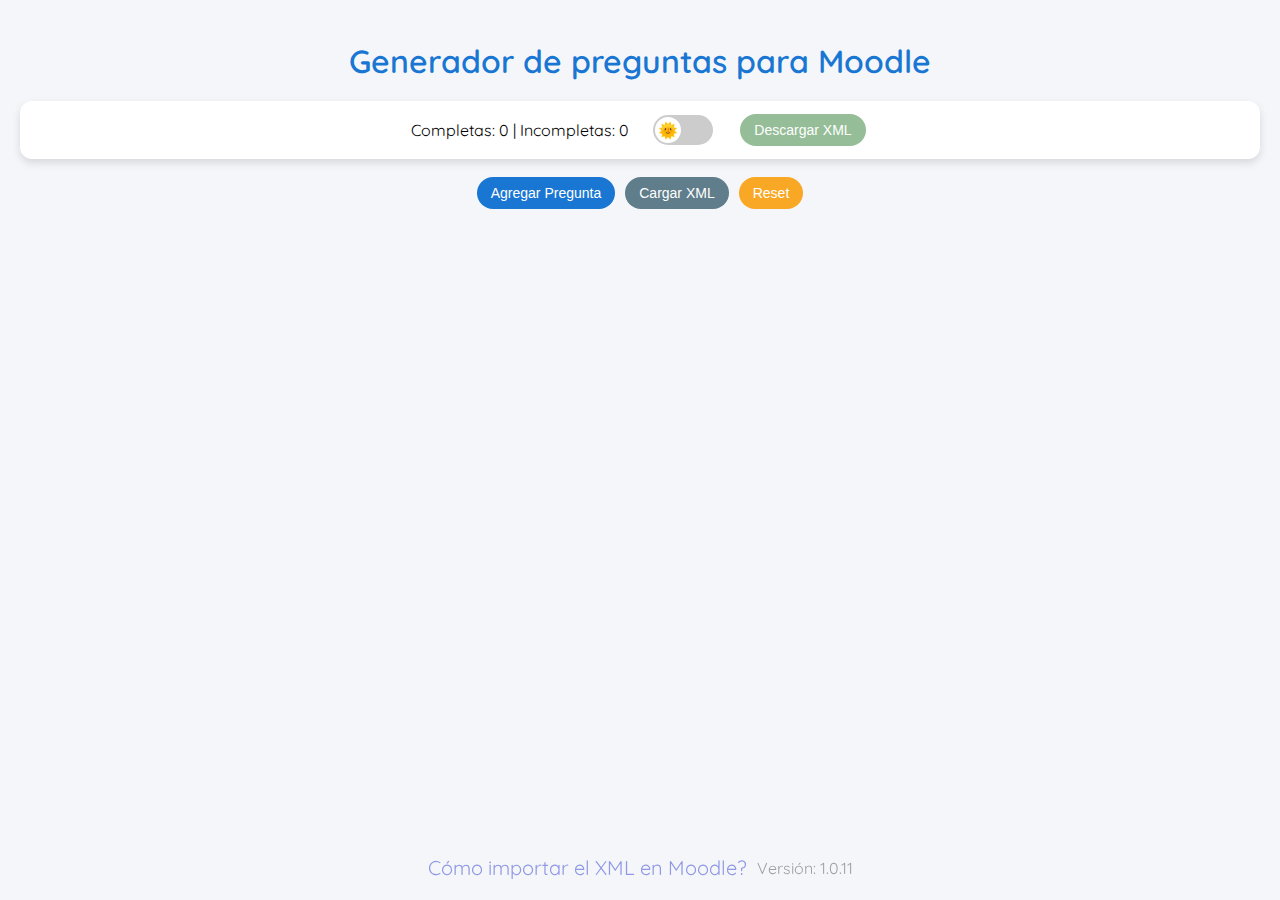
<file: index.html>
<!DOCTYPE html>
<html lang="es">
<head>
<meta charset="UTF-8">
<title>Generador XML Moodle – Fiat500 Edition</title>
<link href="https://fonts.googleapis.com/css2?family=Quicksand:wght@400;600&display=swap" rel="stylesheet">
<link rel="stylesheet" href="assets/css/styles.css">
<script src="assets/js/app.js" defer></script>
</head>
<body>

<h1 style="padding-bottom: 10px;">Generador de preguntas para Moodle</h1>

<div class="status-bar">
    <div id="contador">Completas: 0 | Incompletas: 0</div>
    <div class="toggle-switch">
        <input type="checkbox" id="toggleNight">
        <span class="slider"></span>
    </div>
    <button class="success" id="btnDescargar" onclick="descargarXML()" disabled>
        Descargar XML
    </button>
    
</div>

<div class="top-buttons">
    <button class="primary" onclick="agregarPregunta()">Agregar Pregunta</button>
    <button class="secondary" onclick="document.getElementById('fileInput').click()">Cargar XML</button>
    <button class="warning" onclick="resetFormulario()">Reset</button>
    <input type="file" id="fileInput" accept=".xml" style="display:none" onchange="cargarXML(event)">
</div>

<div id="preguntas"></div>




<div style="
    position: fixed;
    bottom: 20px;
    left: 50%;
    transform: translateX(-50%);
    font-size: 20px;
    display: flex;
    align-items: center;
    gap: 10px;
">
    <a href="./help_moodle.html" target="_blank" style="
        color: #4d5bdb;
        text-decoration: none;
        opacity: 0.6;
        transition: opacity 0.3s;
    " onmouseover="this.style.opacity='1';" onmouseout="this.style.opacity='0.6';">
        Cómo importar el XML en Moodle?
    </a>
    <span style="font-size: 0.8em; color: #666; opacity: 0.6;">Versión: <span id="app-version">1.0.11</span></span>
</div>


</body>
</html>
</file>
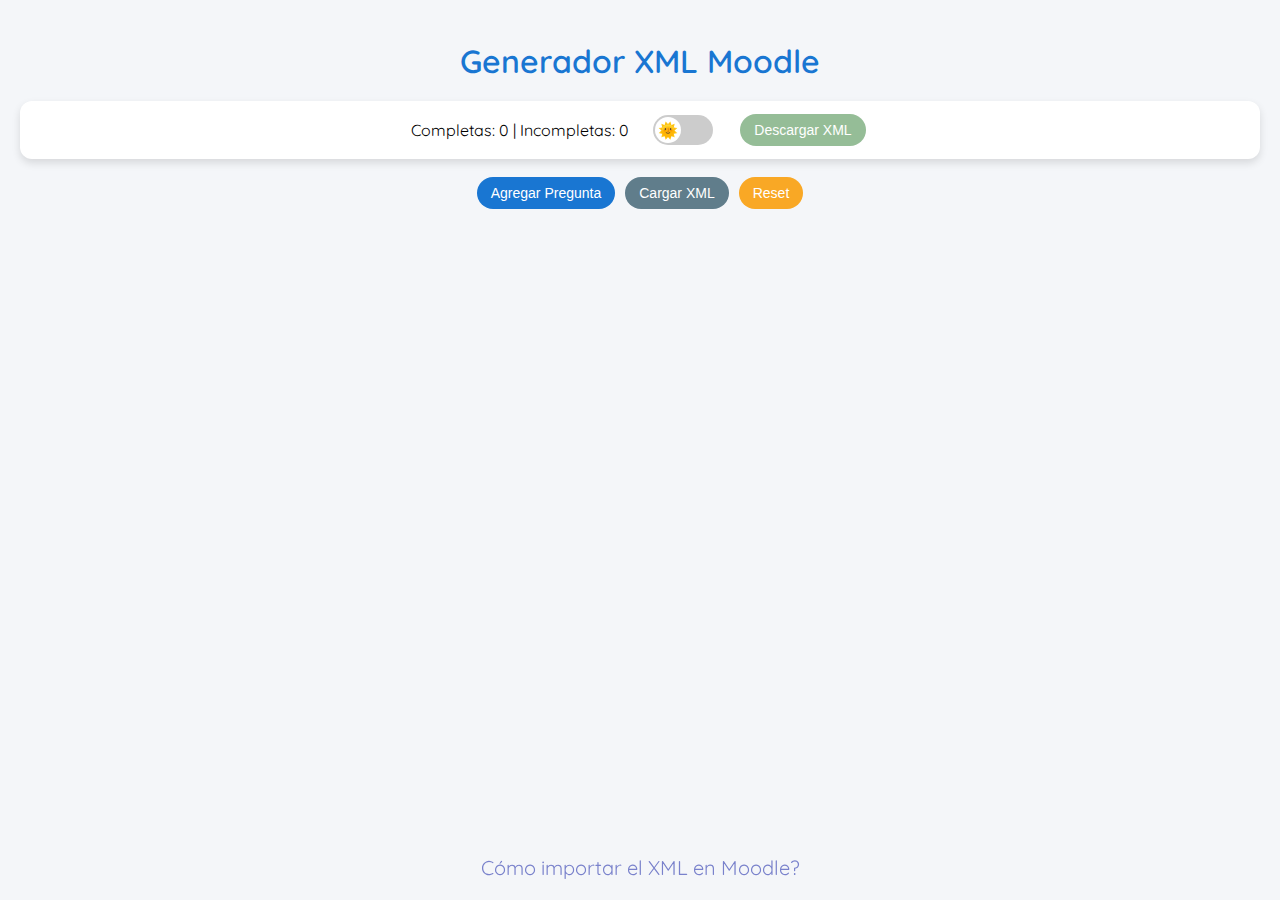
<file: dev/index.html>
<!DOCTYPE html>
<html lang="es">
<head>
<meta charset="UTF-8">
<title>Generador XML Moodle – Fiat500 Edition</title>
<link href="https://fonts.googleapis.com/css2?family=Quicksand:wght@400;600&display=swap" rel="stylesheet">
<style>
* { box-sizing: border-box; }

body {
    font-family: 'Quicksand', sans-serif;
    background:#f4f6f9;
    margin:0;
    padding:20px;
    transition: background 0.3s, color 0.3s;
    overflow: hidden;
}

body.night {
    background:#2c2c34;
    color:#e0e0e0;
}

h1{
    text-align:center;
    margin-bottom:10px;
    font-weight:600;
    color:#1976d2;
}

.status-bar{
    position:sticky;
    top:0;
    background:#ffffff;
    padding:10px;
    margin-bottom:15px;
    border-radius:12px;
    box-shadow:0 4px 8px rgba(0,0,0,0.12);
    display:flex;
    justify-content:center;
    align-items:center;
    z-index:10;
    transition: background 0.3s, color 0.3s;
    gap: 24px;
}

body.night .status-bar {
    background:#3a3a45;
    color:#f0f0f0;
}

.top-buttons{
    text-align:center;
    margin-bottom:20px;
}

button{
    padding:8px 14px;
    border:none;
    border-radius:20px;
    cursor:pointer;
    font-size:14px;
    margin:3px;
    transition: transform 0.2s, box-shadow 0.2s;
}

button:hover{
    transform: scale(1.05);
    box-shadow:0 4px 8px rgba(0,0,0,0.2);
}

button:disabled{
    opacity:0.5;
    cursor:not-allowed;
}

.primary{ background:#1976d2; color:white; }
.success{ background:#2e7d32; color:white; }
.warning{ background:#f9a825; color:white; }
.danger{ background:#c62828; color:white; }
.secondary{ background:#607d8b; color:white; }

body.night .primary{ background:#4dabf5; }
body.night .success{ background:#4caf70; }
body.night .warning{ background:#fbc02d; }
body.night .danger{ background:#e57373; }
body.night .secondary{ background:#90a4ae; }

#preguntas{
    max-height:60vh; 
    overflow-y:auto;
    padding-right:10px;
    background: inherit; 
    scrollbar-color: #afafaf4f #f1f1f100;
}

.pregunta{
    background:white;
    margin-bottom:15px;
    border-radius:12px;
    box-shadow:0 3px 6px rgba(0,0,0,0.1);
    overflow:hidden;
    transition:all 0.3s ease, background 0.3s;
}

.pregunta-header{
    padding:12px;
    background:#e3eaf2;
    cursor:pointer;
    display:flex;
    justify-content:space-between;
    align-items:center;
    font-weight:500;
    transition: background 0.3s;
}

body.night .pregunta-header{
    background:#4a4a57;
}

body.night .pregunta {
    background:#3b3b47; 
}

.pregunta-header span:first-child{
    display:inline-block;
    max-width:80%;
    white-space:nowrap;
    overflow:hidden;
    text-overflow:ellipsis;
    vertical-align: middle;
}

.pregunta-body{
    padding:15px;
    overflow:hidden;
    transition:max-height 0.35s ease, opacity 0.25s ease, background 0.3s;
    max-height:3000px;
    opacity:1;
}

.pregunta.colapsada .pregunta-body{
    max-height:0;
    opacity:0;
    padding-top:0;
    padding-bottom:0;
}

.completa{ border-left:6px solid #2e7d32; }
.incompleta{ border-left:6px solid #c62828; }

input[type="text"], input[type="number"], textarea, select{
    width:100%;
    padding:8px 10px;
    margin-bottom:8px;
    border-radius:12px;
    border:1px solid #ccc;
    font-size:14px;
    transition: background 0.3s, color 0.3s, border 0.3s;
}

body.night input[type="text"],
body.night input[type="number"],
body.night textarea,
body.night select{
    background:#2f2f3a;
    color:#e0e0e0;
    border:1px solid #555;
}

textarea{ resize:vertical; }

.opcion{
    display:flex;
    align-items:center;
    gap:6px;
    margin-bottom:6px;
}

.opcion input[type="text"]{
    flex:1;
    margin-bottom:0;
}

.pregunta-buttons{
    margin-top:10px;
    text-align:right;
}

.fila-horizontal{
    display:flex;
    gap:10px;
    align-items:flex-start;
}

.fila-horizontal input[type="text"]{
    flex:2;
}

.fila-horizontal select{
    flex:1;
    max-width:180px;
}

/* Configuración essay en fila horizontal */
.essay-config{
    display:flex;
    gap:10px;
    align-items:flex-start;
    margin-bottom:8px;
}

.essay-config .campo-essay{
    display:flex;
    flex-direction:column;
    flex:1;
}

.essay-config label{
    font-size:13px;
    margin-bottom:4px;
}

.essay-config input{
    padding:8px;
    font-size:14px;
    border-radius:8px;
    border:1px solid #ccc;
    width:100%;
    box-sizing:border-box;
}

/* Toggle modo noche estilo Fiat 500 */
.toggle-switch{
    position:relative;
    display:inline-block;
    width:60px;
    height:30px;
}

.toggle-switch input{
    opacity: 0;
    width: 60px;
    height: 30px;
    position: absolute;
    left: 0;
    top: 0;
    cursor: pointer;
    z-index: 2;
}

.slider{
    position:absolute;
    cursor:pointer;
    top:0;
    left:0;
    right:0;
    bottom:0;
    background:#ccc;
    border-radius:30px;
    transition:0.4s;
}

.slider::before{
    position:absolute;
    content:"🌞";
    height:26px;
    width:26px;
    left:2px;
    bottom:2px;
    background:white;
    border-radius:50%;
    text-align:center;
    line-height:26px;
    font-size:16px;
    transition:0.4s;
}

input:checked + .slider{
    background:#444;
}

input:checked + .slider::before{
    transform: translateX(30px);
    content:"🌙";
}
</style>
</head>
<body>

<h1 style="padding-bottom: 10px;">Generador XML Moodle</h1>

<div class="status-bar">
    <div id="contador">Completas: 0 | Incompletas: 0</div>
    <div class="toggle-switch">
        <input type="checkbox" id="toggleNight">
        <span class="slider"></span>
    </div>
    <button class="success" id="btnDescargar" onclick="descargarXML()" disabled>
        Descargar XML
    </button>
    
</div>

<div class="top-buttons">
    <button class="primary" onclick="agregarPregunta()">Agregar Pregunta</button>
    <button class="secondary" onclick="document.getElementById('fileInput').click()">Cargar XML</button>
    <button class="warning" onclick="resetFormulario()">Reset</button>
    <input type="file" id="fileInput" accept=".xml" style="display:none" onchange="cargarXML(event)">
</div>

<div id="preguntas"></div>


<script>
// Toggle modo noche
document.getElementById("toggleNight").addEventListener("change", function(){
    document.body.classList.toggle("night", this.checked);
});



function scrollAlFinal(){
    const contenedor=document.getElementById("preguntas");
    contenedor.scrollTop=contenedor.scrollHeight;
}

function crearOpcion(texto="",correcta=false){
    const div=document.createElement("div");
    div.className="opcion";

    const checkbox=document.createElement("input");
    checkbox.type="checkbox";
    checkbox.checked=correcta;
    checkbox.onchange=validarTodo;

    const input=document.createElement("input");
    input.type="text";
    input.placeholder="Texto de opción";
    input.value=texto;
    input.oninput=validarTodo;

    const btn=document.createElement("button");
    btn.textContent="X";
    btn.className="danger";
    btn.onclick=()=>{ div.remove(); validarTodo(); };

    div.appendChild(checkbox);
    div.appendChild(input);
    div.appendChild(btn);

    return div;
}

function actualizarTitulo(wrapper,enunciado){
    const texto = enunciado.value.trim();
    const span = wrapper.querySelector(".pregunta-header span:first-child");

    // Limita a 50 caracteres + "…"
    const resumen = texto.length > 150 ? texto.substr(0,150) + "…" : texto;
    span.textContent = resumen !== "" ? resumen : "Pregunta";
}

function agregarPregunta(datos=null){
    const contenedor=document.getElementById("preguntas");

    const wrapper=document.createElement("div");
    wrapper.className="pregunta incompleta";

    const header=document.createElement("div");
    header.className="pregunta-header";
    header.innerHTML=`<span>Pregunta</span><span>▼</span>`;

    const body=document.createElement("div");
    body.className="pregunta-body";

    header.onclick=()=>{
        wrapper.classList.toggle("colapsada");
        header.querySelector("span:last-child").textContent =
            wrapper.classList.contains("colapsada") ? "▶" : "▼";
    };

    const filaSuperior=document.createElement("div");
    filaSuperior.className="fila-horizontal";

    const nombre=document.createElement("input");
    nombre.type="text";
    nombre.placeholder="Nombre interno (no visible para el alumno)";
    nombre.value=datos?.nombre||"";
    nombre.oninput=validarTodo;

    const tipoSelect=document.createElement("select");
    tipoSelect.innerHTML=`
        <option value="multichoice">Opción múltiple</option>
        <option value="essay">Desarrollo (Essay)</option>
    `;
    tipoSelect.value=datos?.tipo||"multichoice";
    tipoSelect.style.height = "33px";
    tipoSelect.style.padding = "5px 10px";

    filaSuperior.appendChild(nombre);
    filaSuperior.appendChild(tipoSelect);

    const enunciado=document.createElement("textarea");
    enunciado.placeholder="Enunciado";
    enunciado.value=datos?.enunciado||"";
    enunciado.oninput=()=>{ actualizarTitulo(wrapper,enunciado); validarTodo(); };
    enunciado.style.height = "120px";

    const retro=document.createElement("textarea");
    retro.placeholder="Retroalimentación";
    retro.value=datos?.retro||"";

    const opcionesDiv=document.createElement("div");
    const essayDiv=document.createElement("div");
    essayDiv.style.display="none";

    /* CONFIGURACIÓN ESSAY EN FILA HORIZONTAL */
    const configDiv = document.createElement("div");
    configDiv.className = "essay-config";

    const campoPuntaje = document.createElement("div");
    campoPuntaje.className = "campo-essay";
    const labelPuntaje = document.createElement("label");
    labelPuntaje.textContent = "Puntaje:";
    const puntaje = document.createElement("input");
    puntaje.type = "number";
    puntaje.value = datos?.puntaje || 1;
    puntaje.min = 0.1;
    puntaje.step = 0.1;
    puntaje.oninput = validarTodo;
    labelPuntaje.appendChild(puntaje);
    campoPuntaje.appendChild(labelPuntaje);

    const campoLineas = document.createElement("div");
    campoLineas.className = "campo-essay";
    const labelLineas = document.createElement("label");
    labelLineas.textContent = "Líneas:";
    const lineas = document.createElement("input");
    lineas.type = "number";
    lineas.value = datos?.lineas || 15;
    labelLineas.appendChild(lineas);
    campoLineas.appendChild(labelLineas);

    const campoAdjuntos = document.createElement("div");
    campoAdjuntos.className = "campo-essay";
    const labelAdjuntos = document.createElement("label");
    labelAdjuntos.textContent = "Adjuntos:";
    const adjuntos = document.createElement("input");
    adjuntos.type = "number";
    adjuntos.value = datos?.adjuntos || 0;
    labelAdjuntos.appendChild(adjuntos);
    campoAdjuntos.appendChild(labelAdjuntos);

    configDiv.appendChild(campoPuntaje);
    configDiv.appendChild(campoLineas);
    configDiv.appendChild(campoAdjuntos);

    const graderinfo=document.createElement("textarea");
    graderinfo.placeholder="Información para el corrector";
    graderinfo.value=datos?.graderinfo||"";

    essayDiv.appendChild(configDiv);
    essayDiv.appendChild(graderinfo);

    if(datos?.opciones){
        datos.opciones.forEach(o=>{
            opcionesDiv.appendChild(crearOpcion(o.texto,o.correcta));
        });
    }else{
        opcionesDiv.appendChild(crearOpcion());
        opcionesDiv.appendChild(crearOpcion());
    }

    const btnAdd=document.createElement("button");
    btnAdd.textContent="Agregar opción";
    btnAdd.className="secondary";
    btnAdd.onclick = () => {
    const nuevaOpcion = crearOpcion();
    opcionesDiv.appendChild(nuevaOpcion);
    nuevaOpcion.querySelector('input[type="text"]').focus();
};

    tipoSelect.onchange=()=>{
        if(tipoSelect.value==="essay"){
            opcionesDiv.innerHTML="";
            opcionesDiv.style.display="none";
            btnAdd.style.display="none";
            essayDiv.style.display="block";
        }else{
            essayDiv.style.display="none";
            opcionesDiv.style.display="block";
            btnAdd.style.display="inline-block";
            if(opcionesDiv.children.length<2){
                opcionesDiv.appendChild(crearOpcion());
                opcionesDiv.appendChild(crearOpcion());
            }
        }
        validarTodo();
    };

    if(tipoSelect.value==="essay"){
        tipoSelect.onchange();
    }

    const botonesDiv=document.createElement("div");
    botonesDiv.className="pregunta-buttons";

    const btnDuplicar=document.createElement("button");
    btnDuplicar.textContent="Duplicar";
    btnDuplicar.className="primary";
    btnDuplicar.onclick=()=>{
        const datos=extraerDatos(wrapper);
        agregarPregunta(datos);
    };

    const btnEliminar=document.createElement("button");
    btnEliminar.textContent="Eliminar";
    btnEliminar.className="danger";
    btnEliminar.onclick=()=>{wrapper.remove(); validarTodo();};

    botonesDiv.appendChild(btnDuplicar);
    botonesDiv.appendChild(btnEliminar);

    body.appendChild(filaSuperior);
    body.appendChild(enunciado);
    body.appendChild(retro);
    body.appendChild(opcionesDiv);
    body.appendChild(btnAdd);
    body.appendChild(essayDiv);
    body.appendChild(botonesDiv);

    wrapper.appendChild(header);
    wrapper.appendChild(body);

    contenedor.appendChild(wrapper);

    actualizarTitulo(wrapper, enunciado); // ✅ Actualiza resumen
    enunciado.focus();
    scrollAlFinal();
    validarTodo();

    return wrapper; // devuelve wrapper para usar en cargarXML
}

function extraerDatos(wrapper){
    const tipo=wrapper.querySelector("select").value;
    const textareas=wrapper.querySelectorAll("textarea");

    const nombre=wrapper.querySelector("input[type='text']").value;
    const enunciado=textareas[0].value;
    const retro=textareas[1].value;

    const data={tipo,nombre,enunciado,retro};

    if(tipo==="multichoice"){
        const opciones=[];
        wrapper.querySelectorAll(".opcion").forEach(o=>{
            opciones.push({
                texto:o.querySelector("input[type=text]").value,
                correcta:o.querySelector("input[type=checkbox]").checked
            });
        });
        data.opciones=opciones;
    }else{
        const inputs=wrapper.querySelectorAll(".essay-config input[type=number]");
        data.puntaje=parseFloat(inputs[0].value)||1;
        data.lineas=parseInt(inputs[1].value)||15;
        data.adjuntos=parseInt(inputs[2].value)||0;
        data.graderinfo=textareas[2]?.value||"";
    }

    return data;
}

function validarPregunta(wrapper){
    const data=extraerDatos(wrapper);

    if(data.tipo==="essay"){
        return data.enunciado.trim()!=="" && data.puntaje>0;
    }

    const opciones=data.opciones;
    let validas=0;
    let correcta=false;

    opciones.forEach(o=>{
        if(o.texto.trim()!=="") validas++;
        if(o.correcta && o.texto.trim()!=="") correcta=true;
    });

    return data.enunciado.trim()!=="" && validas>=2 && correcta;
}

function validarTodo(){
    const preguntas=document.querySelectorAll(".pregunta");
    let completas=0;
    let incompletas=0;

    preguntas.forEach(p=>{
        if(validarPregunta(p)){
            completas++;
            p.classList.add("completa");
            p.classList.remove("incompleta");
        }else{
            incompletas++;
            p.classList.add("incompleta");
            p.classList.remove("completa");
        }
    });

    document.getElementById("contador").textContent=
        `Completas: ${completas} | Incompletas: ${incompletas}`;

    document.getElementById("btnDescargar").disabled=
        incompletas>0 || preguntas.length===0;
}

function resetFormulario(){
    if(confirm("Se perderá todo el contenido actual. ¿Continuar?")){
        document.getElementById("preguntas").innerHTML="";
        validarTodo();
    }
}

function cargarXML(event){
    const file=event.target.files[0];
    if(!file) return;

    if(!confirm("Se reemplazará el contenido actual. ¿Continuar?")){
        event.target.value="";
        return;
    }

    const reader=new FileReader();
    reader.onload=function(e){
        const parser=new DOMParser();
        const xmlDoc=parser.parseFromString(e.target.result,"text/xml");

        document.getElementById("preguntas").innerHTML="";

        xmlDoc.querySelectorAll("question").forEach(q=>{
            const tipo=q.getAttribute("type")||"multichoice";
            const nombre=q.querySelector("name text")?.textContent||"";
            const enunciado=q.querySelector("questiontext text")?.textContent||"";
            const retro=q.querySelector("generalfeedback text")?.textContent||"";

            let wrapper;

            if(tipo==="essay"){
                wrapper = agregarPregunta({
                    tipo:"essay",
                    nombre,
                    enunciado,
                    retro,
                    puntaje:parseFloat(q.querySelector("defaultgrade")?.textContent)||1,
                    lineas:parseInt(q.querySelector("responsefieldlines")?.textContent)||15,
                    adjuntos:parseInt(q.querySelector("attachments")?.textContent)||0,
                    graderinfo:q.querySelector("graderinfo text")?.textContent||""
                });
            }else{
                const opciones=[];
                q.querySelectorAll("answer").forEach(a=>{
                    opciones.push({
                        texto:a.querySelector("text").textContent,
                        correcta:a.getAttribute("fraction")==100
                    });
                });

                wrapper = agregarPregunta({tipo:"multichoice",nombre,enunciado,retro,opciones});
            }

            // Actualiza resumen visible
            const textarea = wrapper.querySelector("textarea");
            actualizarTitulo(wrapper, textarea);
        });

        validarTodo();
    };

    reader.readAsText(file);
    event.target.value="";
}

function descargarXML(){
    let xml='<?xml version="1.0" encoding="UTF-8"?><quiz>';

    document.querySelectorAll(".pregunta").forEach(p=>{
        const data=extraerDatos(p);

        if(data.tipo==="essay"){
            xml+=`<question type="essay">`;
            xml+=`<name><text>${data.nombre}</text></name>`;
            xml+=`<questiontext format="html"><text><![CDATA[${data.enunciado}]]></text></questiontext>`;
            xml+=`<defaultgrade>${data.puntaje}</defaultgrade>`;
            xml+=`<responseformat>editor</responseformat>`;
            xml+=`<responsefieldlines>${data.lineas}</responsefieldlines>`;
            xml+=`<attachments>${data.adjuntos}</attachments>`;
            xml+=`<attachmentsrequired>0</attachmentsrequired>`;
            xml+=`<graderinfo format="html"><text><![CDATA[${data.graderinfo}]]></text></graderinfo>`;
            xml+=`<generalfeedback format="html"><text><![CDATA[${data.retro}]]></text></generalfeedback>`;
            xml+=`</question>`;
        }else{
            xml+=`<question type="multichoice">`;
            xml+=`<name><text>${data.nombre}</text></name>`;
            xml+=`<questiontext format="html"><text><![CDATA[${data.enunciado}]]></text></questiontext>`;
            xml+=`<generalfeedback><text><![CDATA[${data.retro}]]></text></generalfeedback>`;
            xml+=`<single>false</single>`;

            data.opciones.forEach(o=>{
                xml+=`<answer fraction="${o.correcta?100:0}"><text><![CDATA[${o.texto}]]></text></answer>`;
            });

            xml+=`</question>`;
        }
    });

    xml+="</quiz>";

    const blob=new Blob([xml],{type:"text/xml"});
    const a=document.createElement("a");
    a.href=URL.createObjectURL(blob);
    a.download="preguntas.xml";
    a.click();
}





</script>


<a href="./dev/help_moodle.html" target="_blank" style="
    position: fixed;
    bottom: 20px;
    left: 50%;
    transform: translateX(-50%);
    font-size: 20px;
    color: #2734ad;
    text-decoration: none;
    opacity: 0.6;
    transition: opacity 0.3s;
" onmouseover="this.style.opacity='1';" onmouseout="this.style.opacity='0.6';">
    Cómo importar el XML en Moodle?
</a>



</body>
</html>
</file>
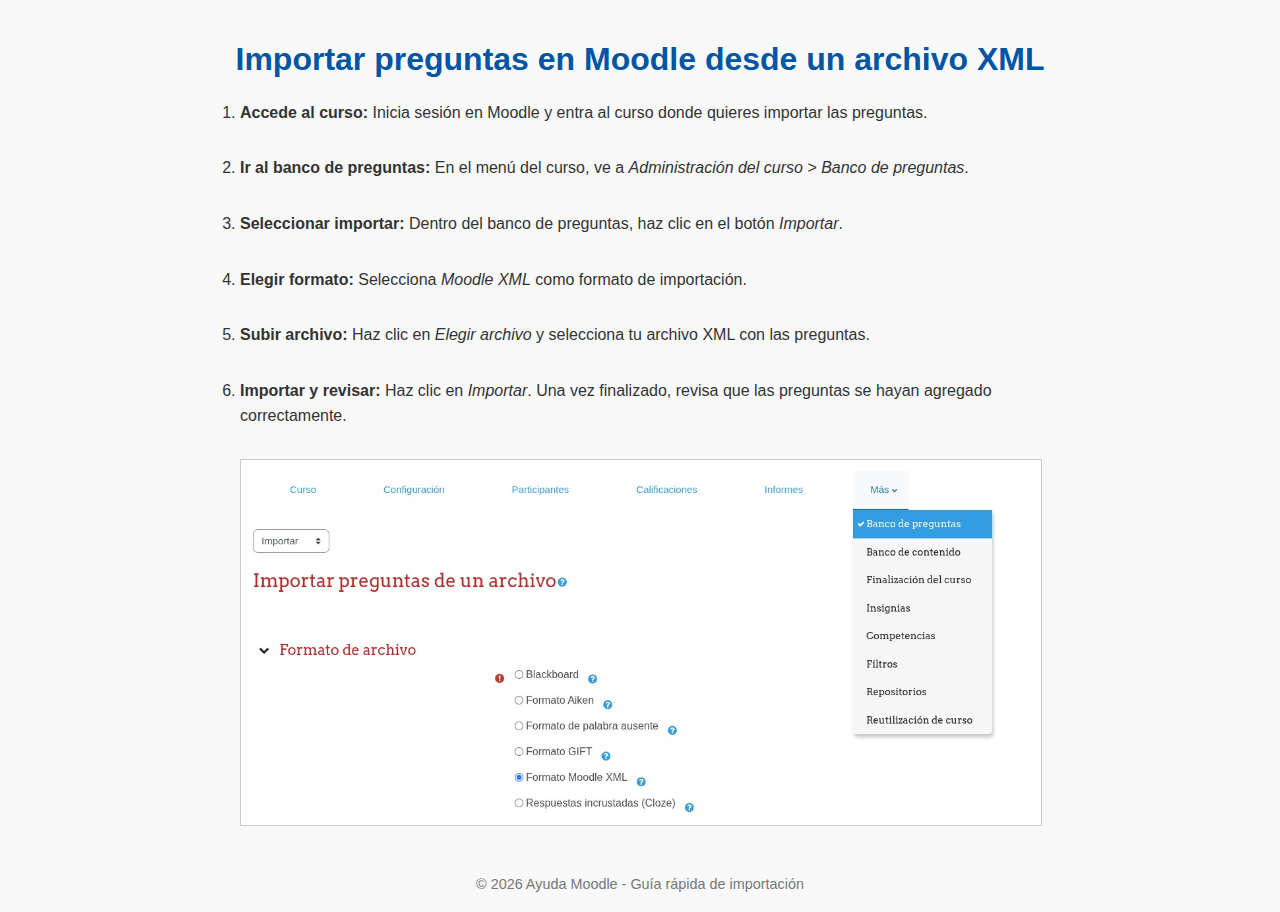
<file: help_moodle.html>
<!DOCTYPE html>
<html lang="es">
<head>
<meta charset="UTF-8">
<title>Ayuda: Importar preguntas en Moodle</title>
<style>
  body {
    font-family: Arial, sans-serif;
    background: #f9f9f9;
    margin: 0;
    padding: 20px;
    color: #333;
  }
  h1 {
    text-align: center;
    color: #0055a5;
  }
  ol {
    max-width: 800px;
    margin: 20px auto;
    padding: 0 20px;
  }
  li {
    margin-bottom: 30px;
    line-height: 1.6;
  }
  .step-image {
    display: block;
    margin: 10px auto;
    max-width: 100%;
    border: 1px solid #ccc;
  }
  footer {
    text-align: center;
    margin-top: 50px;
    font-size: 0.9em;
    color: #777;
  }
</style>
</head>
<body>
<h1>Importar preguntas en Moodle desde un archivo XML</h1>

<ol>
  <li>
    <strong>Accede al curso:</strong> Inicia sesión en Moodle y entra al curso donde quieres importar las preguntas.<br>
  </li>
  <li>
    <strong>Ir al banco de preguntas:</strong> En el menú del curso, ve a <em>Administración del curso &gt; Banco de preguntas</em>.<br>
  </li>
  <li>
    <strong>Seleccionar importar:</strong> Dentro del banco de preguntas, haz clic en el botón <em>Importar</em>.<br>
    
  </li>
  <li>
    <strong>Elegir formato:</strong> Selecciona <em>Moodle XML</em> como formato de importación.<br>
    
  </li>
  <li>
    <strong>Subir archivo:</strong> Haz clic en <em>Elegir archivo</em> y selecciona tu archivo XML con las preguntas.<br>
  
  </li>
  <li>
    <strong>Importar y revisar:</strong> Haz clic en <em>Importar</em>. Una vez finalizado, revisa que las preguntas se hayan agregado correctamente.<br>
    
  </li>

  <img src="./assets/img/moddleImportProcess.jpeg" alt="Proceso de importación en Moodle" class="step-image">
</ol>

<footer>
  © 2026 Ayuda Moodle - Guía rápida de importación 
</footer>
</body>
</html>
</file>
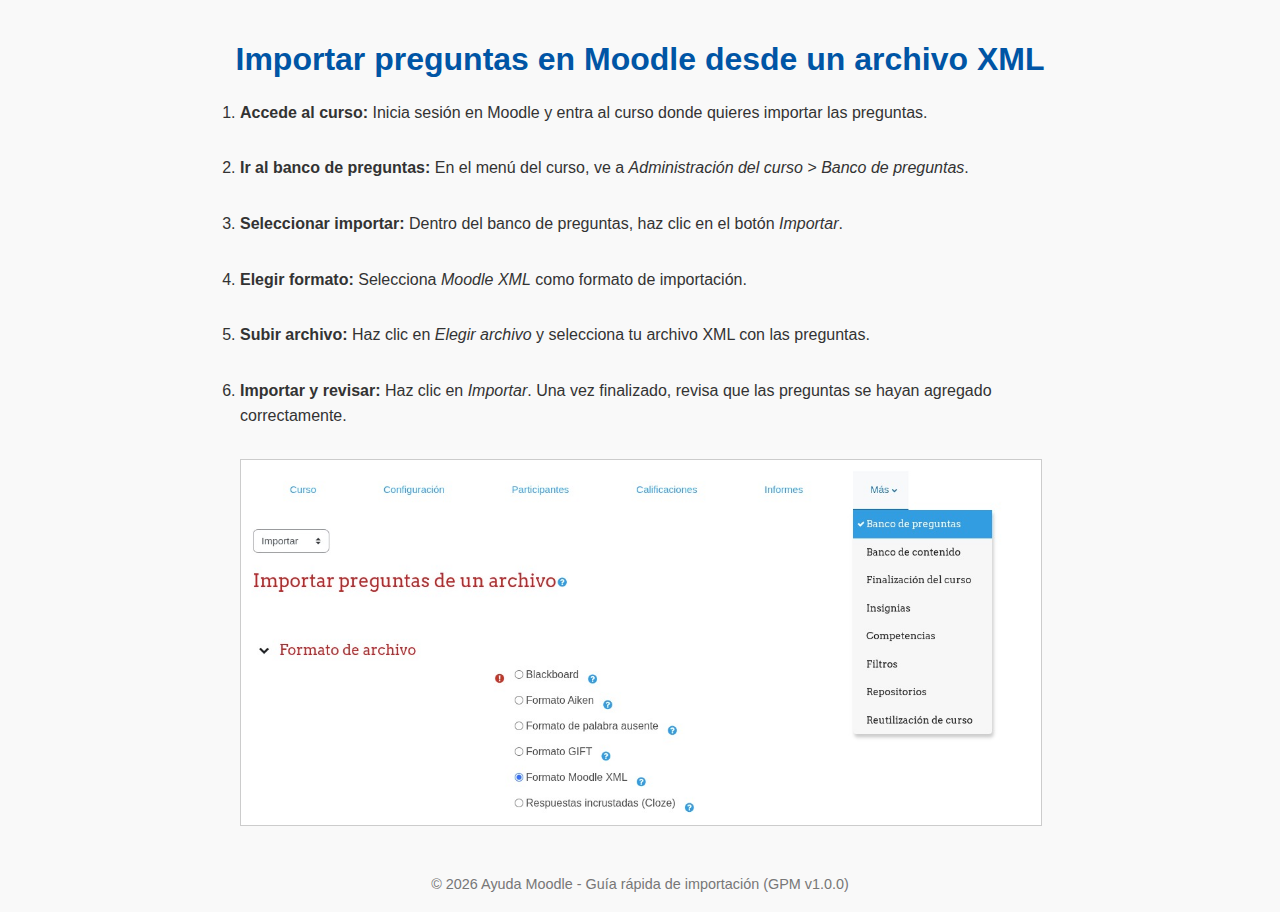
<file: dev/help_moodle.html>
<!DOCTYPE html>
<html lang="es">
<head>
<meta charset="UTF-8">
<title>Ayuda: Importar preguntas en Moodle</title>
<style>
  body {
    font-family: Arial, sans-serif;
    background: #f9f9f9;
    margin: 0;
    padding: 20px;
    color: #333;
  }
  h1 {
    text-align: center;
    color: #0055a5;
  }
  ol {
    max-width: 800px;
    margin: 20px auto;
    padding: 0 20px;
  }
  li {
    margin-bottom: 30px;
    line-height: 1.6;
  }
  .step-image {
    display: block;
    margin: 10px auto;
    max-width: 100%;
    border: 1px solid #ccc;
  }
  footer {
    text-align: center;
    margin-top: 50px;
    font-size: 0.9em;
    color: #777;
  }
</style>
</head>
<body>
<h1>Importar preguntas en Moodle desde un archivo XML</h1>

<ol>
  <li>
    <strong>Accede al curso:</strong> Inicia sesión en Moodle y entra al curso donde quieres importar las preguntas.<br>
  </li>
  <li>
    <strong>Ir al banco de preguntas:</strong> En el menú del curso, ve a <em>Administración del curso &gt; Banco de preguntas</em>.<br>
  </li>
  <li>
    <strong>Seleccionar importar:</strong> Dentro del banco de preguntas, haz clic en el botón <em>Importar</em>.<br>
    
  </li>
  <li>
    <strong>Elegir formato:</strong> Selecciona <em>Moodle XML</em> como formato de importación.<br>
    
  </li>
  <li>
    <strong>Subir archivo:</strong> Haz clic en <em>Elegir archivo</em> y selecciona tu archivo XML con las preguntas.<br>
  
  </li>
  <li>
    <strong>Importar y revisar:</strong> Haz clic en <em>Importar</em>. Una vez finalizado, revisa que las preguntas se hayan agregado correctamente.<br>
    
  </li>

  <img src="./assets/img/moddleImportProcess.jpeg" alt="Proceso de importación en Moodle" class="step-image">
</ol>

<footer>
  © 2026 Ayuda Moodle - Guía rápida de importación (GPM v1.0.0)
</footer>
</body>
</html>
</file>
<file: assets/css/styles.css>
* { box-sizing: border-box; }

body {
    font-family: 'Quicksand', sans-serif;
    background:#f4f6f9;
    margin:0;
    padding:20px;
    transition: background 0.3s, color 0.3s;
    overflow: hidden;
}

body.night {
    background:#2c2c34;
    color:#e0e0e0;
}

h1{
    text-align:center;
    margin-bottom:10px;
    font-weight:600;
    color:#1976d2;
}

.status-bar{
    position:sticky;
    top:0;
    background:#ffffff;
    padding:10px;
    margin-bottom:15px;
    border-radius:12px;
    box-shadow:0 4px 8px rgba(0,0,0,0.12);
    display:flex;
    justify-content:center;
    align-items:center;
    z-index:10;
    transition: background 0.3s, color 0.3s;
    gap: 24px;
}

body.night .status-bar {
    background:#3a3a45;
    color:#f0f0f0;
}

.top-buttons{
    text-align:center;
    margin-bottom:20px;
}

button{
    padding:8px 14px;
    border:none;
    border-radius:20px;
    cursor:pointer;
    font-size:14px;
    margin:3px;
    transition: transform 0.2s, box-shadow 0.2s;
}

button:hover{
    transform: scale(1.05);
    box-shadow:0 4px 8px rgba(0,0,0,0.2);
}

button:disabled{
    opacity:0.5;
    cursor:not-allowed;
}

.primary{ background:#1976d2; color:white; }
.success{ background:#2e7d32; color:white; }
.warning{ background:#f9a825; color:white; }
.danger{ background:#c62828; color:white; }
.secondary{ background:#607d8b; color:white; }

body.night .primary{ background:#4dabf5; }
body.night .success{ background:#4caf70; }
body.night .warning{ background:#fbc02d; }
body.night .danger{ background:#e57373; }
body.night .secondary{ background:#90a4ae; }

#preguntas{
    max-height:60vh; 
    overflow-y:auto;
    padding-right:10px;
    background: inherit; 
    scrollbar-color: #afafaf4f #f1f1f100;
}

.pregunta{
    background:white;
    margin-bottom:15px;
    border-radius:12px;
    box-shadow:0 3px 6px rgba(0,0,0,0.1);
    overflow:hidden;
    transition:all 0.3s ease, background 0.3s;
}

.pregunta-header{
    padding:12px;
    background:#e3eaf2;
    cursor:pointer;
    display:flex;
    justify-content:space-between;
    align-items:center;
    font-weight:500;
    transition: background 0.3s;
}

body.night .pregunta-header{
    background:#4a4a57;
}

body.night .pregunta {
    background:#3b3b47; 
}

.pregunta-header span:first-child{
    display:inline-block;
    max-width:80%;
    white-space:nowrap;
    overflow:hidden;
    text-overflow:ellipsis;
    vertical-align: middle;
}

.pregunta-body{
    padding:15px;
    overflow:hidden;
    transition:max-height 0.35s ease, opacity 0.25s ease, background 0.3s;
    max-height:3000px;
    opacity:1;
}

.pregunta.colapsada .pregunta-body{
    max-height:0;
    opacity:0;
    padding-top:0;
    padding-bottom:0;
}

.completa{ border-left:6px solid #2e7d32; }
.incompleta{ border-left:6px solid #c62828; }

input[type="text"], input[type="number"], textarea, select{
    width:100%;
    padding:8px 10px;
    margin-bottom:8px;
    border-radius:12px;
    border:1px solid #ccc;
    font-size:14px;
    transition: background 0.3s, color 0.3s, border 0.3s;
}

body.night input[type="text"],
body.night input[type="number"],
body.night textarea,
body.night select{
    background:#2f2f3a;
    color:#e0e0e0;
    border:1px solid #555;
}

textarea{ resize:vertical; }

.opcion{
    display:flex;
    align-items:center;
    gap:6px;
    margin-bottom:6px;
}

.opcion input[type="text"]{
    flex:1;
    margin-bottom:0;
}

.pregunta-buttons{
    margin-top:10px;
    text-align:right;
}

.fila-horizontal{
    display:flex;
    gap:10px;
    align-items:flex-start;
}

.fila-horizontal input[type="text"]{
    flex:2;
}

.fila-horizontal select{
    flex:1;
    max-width:180px;
}

/* Configuración essay en fila horizontal */
.essay-config{
    display:flex;
    gap:10px;
    align-items:flex-start;
    margin-bottom:8px;
}

.essay-config .campo-essay{
    display:flex;
    flex-direction:column;
    flex:1;
}

.essay-config label{
    font-size:13px;
    margin-bottom:4px;
}

.essay-config input{
    padding:8px;
    font-size:14px;
    border-radius:8px;
    border:1px solid #ccc;
    width:100%;
    box-sizing:border-box;
}

/* Toggle modo noche estilo Fiat 500 */
.toggle-switch{
    position:relative;
    display:inline-block;
    width:60px;
    height:30px;
}

.toggle-switch input{
    opacity: 0;
    width: 60px;
    height: 30px;
    position: absolute;
    left: 0;
    top: 0;
    cursor: pointer;
    z-index: 2;
}

.slider{
    position:absolute;
    cursor:pointer;
    top:0;
    left:0;
    right:0;
    bottom:0;
    background:#ccc;
    border-radius:30px;
    transition:0.4s;
}

.slider::before{
    position:absolute;
    content:"🌞";
    height:26px;
    width:26px;
    left:2px;
    bottom:2px;
    background:white;
    border-radius:50%;
    text-align:center;
    line-height:26px;
    font-size:16px;
    transition:0.4s;
}

input:checked + .slider{
    background:#444;
}

input:checked + .slider::before{
    transform: translateX(30px);
    content:"🌙";
}
</file>
